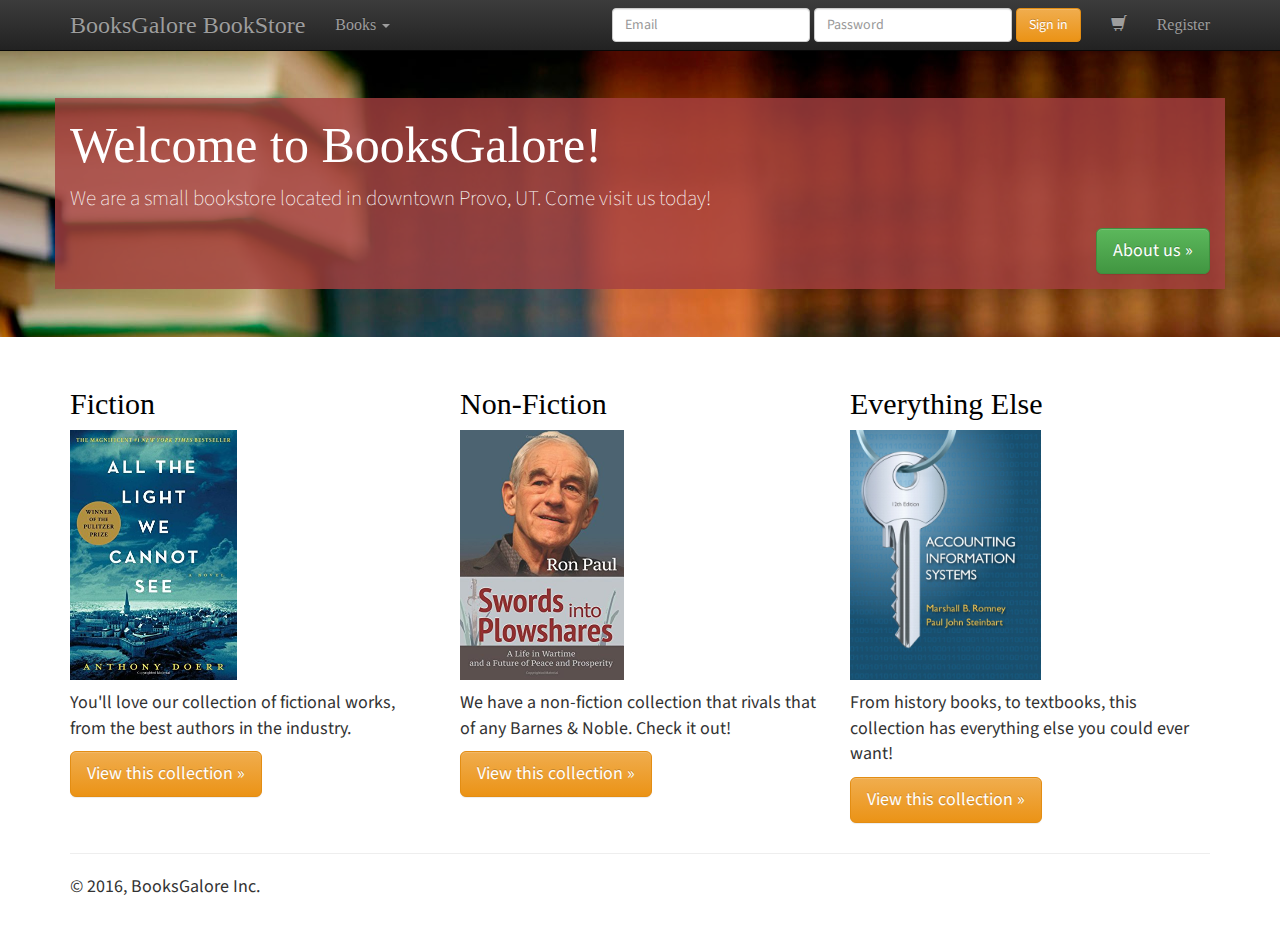
<file: index.html>
<!doctype html>
<!--[if lt IE 7]>      <html class="no-js lt-ie9 lt-ie8 lt-ie7" lang=""> <![endif]-->
<!--[if IE 7]>         <html class="no-js lt-ie9 lt-ie8" lang=""> <![endif]-->
<!--[if IE 8]>         <html class="no-js lt-ie9" lang=""> <![endif]-->
<!--[if gt IE 8]><!--> <html class="no-js" lang=""> <!--<![endif]-->
    <head>
        <meta charset="utf-8" lang="en">
        <meta http-equiv="X-UA-Compatible" content="IE=edge,chrome=1">
        <title>Books Galore BookStore</title>
        <meta name="description" content="The Books Galore online bookstore.">
        <meta name="keywords" content="books, store, fiction, non-fiction, textbook, local" />
        <meta name="author" content="Books Galore">
        <meta name="robots" content="index, follow" />
        <meta name="revisit-after" content="3 month" />
        <meta name="viewport" content="width=device-width, user-scalable=no">
        <link rel="apple-touch-icon" href="apple-touch-icon.png">

        <link rel="stylesheet" href="css/bootstrap.min.css">
        <style>
            body {
                padding-top: 50px;
                padding-bottom: 20px;
            }
        </style>
        <link rel="stylesheet" href="css/bootstrap-theme.min.css">
        <link rel="stylesheet" href="css/main.css">
        <link href='https://fonts.googleapis.com/css?family=Source+Sans+Pro:400,300,600' rel='stylesheet' type='text/css'>

        <script src="js/vendor/modernizr-2.8.3-respond-1.4.2.min.js"></script>
    </head>
    <body>
        <!--[if lt IE 8]>
            <p class="browserupgrade">You are using an <strong>outdated</strong> browser. Please <a href="http://browsehappy.com/">upgrade your browser</a> to improve your experience.</p>
        <![endif]-->
    <nav class="navbar navbar-inverse navbar-fixed-top">
      <div class="container">
        <div class="navbar-header">
          <button type="button" class="navbar-toggle collapsed" data-toggle="collapse" data-target="#navbar" aria-expanded="false" aria-controls="navbar">
            <span class="sr-only">Toggle navigation</span>
            <span class="icon-bar"></span>
            <span class="icon-bar"></span>
            <span class="icon-bar"></span>
          </button>
          <a class="navbar-brand" href="index.html">BooksGalore BookStore</a>
        </div>
        <nav id="navbar" class="navbar-collapse collapse">
            <ul class="nav navbar-nav navbar-left">
                <li class="dropdown">
                    <a href="#" class="dropdown-toggle" data-toggle="dropdown" role="button" aria-haspopup="true" aria-expanded="false">Books <span class="caret"></span></a>
                    <ul class="dropdown-menu">
                        <li><a href="fiction.html">Fiction</a></li>
                        <li><a href="nonfiction.html">Non-Fiction</a></li>
                        <li><a href="else.html">Everything Else</a></li>
                    </ul>
                </li>
            </ul>
            <ul class="nav navbar-nav navbar-right">
                <li><a href="#"><span class="glyphicon glyphicon-shopping-cart"></span></a></li>
                <li><a href="#">Register</a></li>
            </ul>
            <form class="navbar-form navbar-right">
                <div class="form-group">
                    <input type="text" placeholder="Email" class="form-control">
                </div>
                <div class="form-group">
                    <input type="password" placeholder="Password" class="form-control">
                </div>
                <button type="submit" class="btn btn-warning">Sign in</button>
            </form>
        </nav><!--/.navbar-collapse -->
      </div>
    </nav>

    <!-- Main jumbotron for a primary marketing message or call to action -->
    <div class="jumbotron">
      <div class="container heading">
        <h1 id="main_heading">Welcome to BooksGalore!</h1>
        <p class="main_p">We are a small bookstore located in downtown Provo, UT. Come visit us today!</p>
        <p class="float"><a id="learn_btn" class="btn btn-success btn-lg" href="#" role="button">About us &raquo;</a></p>
      </div>
    </div>

    <div class="container">
      <!-- Example row of columns -->
      <div class="row">
        <div class="col-md-4">
          <h2><a href="fiction.html">Fiction</a></h2>
          <img class="book-img" src="img/all_the_light.jpg" alt="All the Light we Cannot See"/>
          <p>You'll love our collection of fictional works, from the best authors in the industry. </p>
          <p><a class="btn btn-warning btn-lg" href="fiction.html" role="button">View this collection &raquo;</a></p>
        </div>
        <div class="col-md-4">
          <h2><a href="nonfiction.html">Non-Fiction</a></h2>
          <img class="book-img" src="img/swords_into_plowshares.jpg" alt ="Swords into Plowshares"/>
          <p>We have a non-fiction collection that rivals that of any Barnes & Noble. Check it out! </p>
          <p><a class="btn btn-warning btn-lg" href="nonfiction.html" role="button">View this collection &raquo;</a></p>
       </div>
        <div class="col-md-4">
          <h2><a href="else.html">Everything Else</a></h2>
          <img class="book-img" src="img/ais.jpg" alt="Accounting Information Systems"/>
          <p>From history books, to textbooks, this collection has everything else you could ever want!</p>
          <p><a class="btn btn-warning btn-lg" href="else.html" role="button">View this collection &raquo;</a></p>
        </div>
      </div>

      <hr>

      <footer>
        <p>&copy; 2016, BooksGalore Inc.</p>
      </footer>
    </div> <!-- /container -->        <script src="//ajax.googleapis.com/ajax/libs/jquery/1.11.3/jquery.min.js"></script>
        <script>window.jQuery || document.write('<script src="js/vendor/jquery-1.11.3.min.js"><\/script>')</script>

        <script src="js/vendor/bootstrap.min.js"></script>

        <script src="js/main.js"></script>

        <!-- Google Analytics: change UA-XXXXX-X to be your site's ID. -->
        <script>
            (function(b,o,i,l,e,r){b.GoogleAnalyticsObject=l;b[l]||(b[l]=
            function(){(b[l].q=b[l].q||[]).push(arguments)});b[l].l=+new Date;
            e=o.createElement(i);r=o.getElementsByTagName(i)[0];
            e.src='//www.google-analytics.com/analytics.js';
            r.parentNode.insertBefore(e,r)}(window,document,'script','ga'));
            ga('create','UA-XXXXX-X','auto');ga('send','pageview');
        </script>
    </body>
</html>
</file>
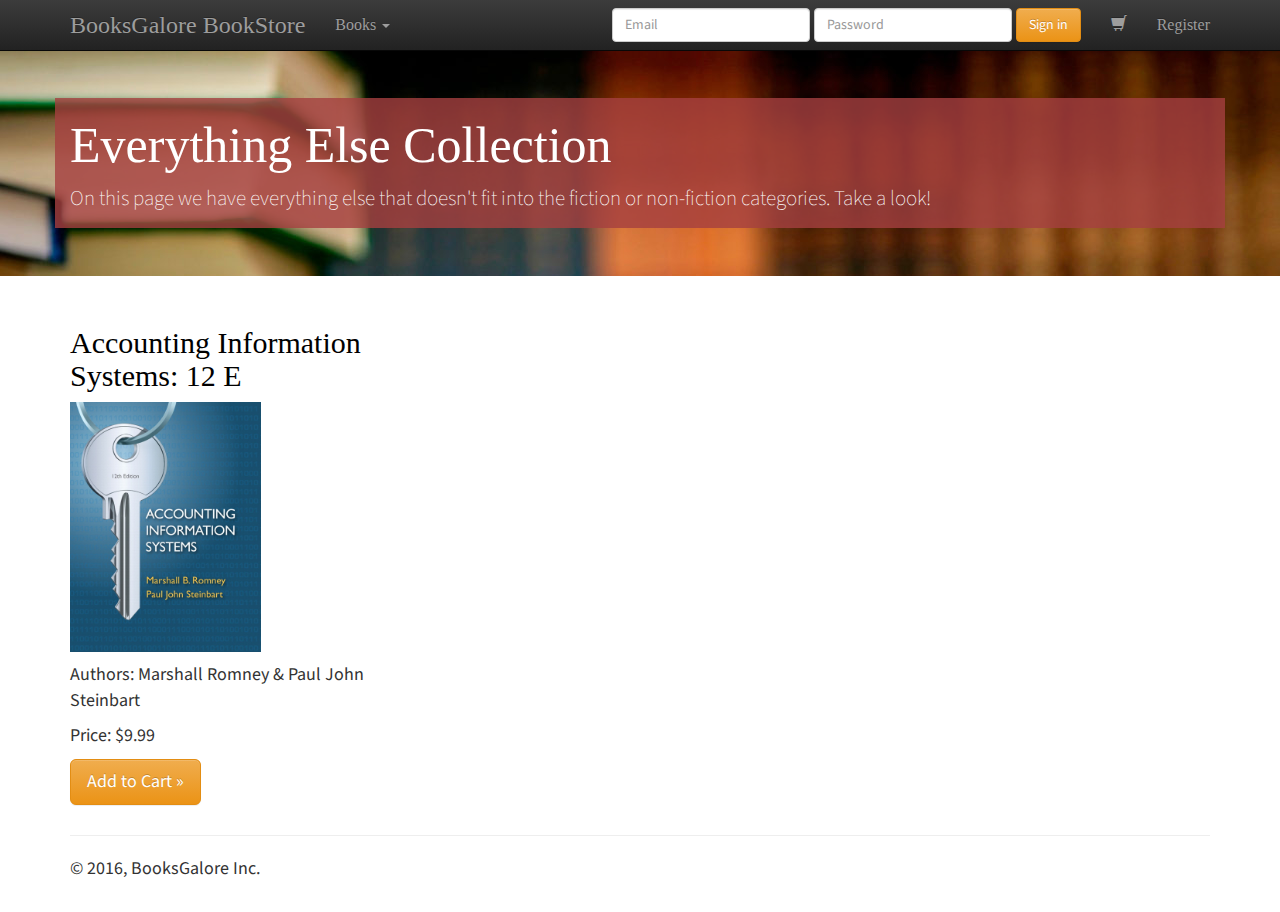
<file: else.html>
<!doctype html>
<!--[if lt IE 7]>      <html class="no-js lt-ie9 lt-ie8 lt-ie7" lang=""> <![endif]-->
<!--[if IE 7]>         <html class="no-js lt-ie9 lt-ie8" lang=""> <![endif]-->
<!--[if IE 8]>         <html class="no-js lt-ie9" lang=""> <![endif]-->
<!--[if gt IE 8]><!--> <html class="no-js" lang=""> <!--<![endif]-->
<head>
    <meta charset="utf-8" lang="en">
    <meta http-equiv="X-UA-Compatible" content="IE=edge,chrome=1">
    <title>Books Galore BookStore: Everything Else Collection</title>
    <meta name="description" content="The Books Galore online bookstore. Everything else collection page.">
    <meta name="keywords" content="books, store, fiction, non-fiction, textbook, local" />
    <meta name="author" content="Books Galore">
    <meta name="robots" content="index, follow" />
    <meta name="revisit-after" content="3 month" />
    <meta name="viewport" content="width=device-width, user-scalable=no">
    <link rel="apple-touch-icon" href="apple-touch-icon.png">

    <link rel="stylesheet" href="css/bootstrap.min.css">
    <style>
        body {
            padding-top: 50px;
            padding-bottom: 20px;
        }
    </style>
    <link rel="stylesheet" href="css/bootstrap-theme.min.css">
    <link rel="stylesheet" href="css/main.css">
    <link href='https://fonts.googleapis.com/css?family=Source+Sans+Pro:400,300,600' rel='stylesheet' type='text/css'>

    <script src="js/vendor/modernizr-2.8.3-respond-1.4.2.min.js"></script>
</head>
<body>
<!--[if lt IE 8]>
<p class="browserupgrade">You are using an <strong>outdated</strong> browser. Please <a href="http://browsehappy.com/">upgrade your browser</a> to improve your experience.</p>
<![endif]-->
<nav class="navbar navbar-inverse navbar-fixed-top">
    <div class="container">
        <div class="navbar-header">
            <button type="button" class="navbar-toggle collapsed" data-toggle="collapse" data-target="#navbar" aria-expanded="false" aria-controls="navbar">
                <span class="sr-only">Toggle navigation</span>
                <span class="icon-bar"></span>
                <span class="icon-bar"></span>
                <span class="icon-bar"></span>
            </button>
            <a class="navbar-brand" href="index.html">BooksGalore BookStore</a>
        </div>
        <nav id="navbar" class="navbar-collapse collapse">
            <ul class="nav navbar-nav navbar-left">
                <li class="dropdown">
                    <a href="#" class="dropdown-toggle" data-toggle="dropdown" role="button" aria-haspopup="true" aria-expanded="false">Books <span class="caret"></span></a>
                    <ul class="dropdown-menu">
                        <li><a href="fiction.html">Fiction</a></li>
                        <li><a href="nonfiction.html">Non-Fiction</a></li>
                        <li><a href="else.html">Everything Else</a></li>
                    </ul>
                </li>
            </ul>
            <ul class="nav navbar-nav navbar-right">
                <li><a href="#"><span class="glyphicon glyphicon-shopping-cart"></span></a></li>
                <li><a href="#">Register</a></li>
            </ul>
            <form class="navbar-form navbar-right">
                <div class="form-group">
                    <input type="text" placeholder="Email" class="form-control">
                </div>
                <div class="form-group">
                    <input type="password" placeholder="Password" class="form-control">
                </div>
                <button type="submit" class="btn btn-warning">Sign in</button>
            </form>
        </nav><!--/.navbar-collapse -->
    </div>
</nav>

<!-- Main jumbotron for a primary marketing message or call to action -->
<div class="jumbotron">
    <div class="container heading">
        <h1 id="main_heading">Everything Else Collection</h1>
        <p class="main_p">On this page we have everything else that doesn't fit into the fiction or non-fiction categories. Take a look!</p>
    </div>
</div>

<div class="container">
    <!-- Example row of columns -->
    <div class="row">
        <div class="col-md-4">
            <h2><a href="#">Accounting Information Systems: 12 E</a></h2>
            <img class="book-img" src="img/ais.jpg" alt="Accounting Information Systems"/>
            <p>Authors: Marshall Romney & Paul John Steinbart </p>
            <p>Price: $9.99</p>
            <p><a class="btn btn-warning btn-lg" href="#" role="button">Add to Cart &raquo;</a></p>
        </div>
    </div>

    <hr>

    <footer>
        <p>&copy; 2016, BooksGalore Inc.</p>
    </footer>
</div> <!-- /container -->        <script src="//ajax.googleapis.com/ajax/libs/jquery/1.11.3/jquery.min.js"></script>
<script>window.jQuery || document.write('<script src="js/vendor/jquery-1.11.3.min.js"><\/script>')</script>

<script src="js/vendor/bootstrap.min.js"></script>

<script src="js/main.js"></script>

<!-- Google Analytics: change UA-XXXXX-X to be your site's ID. -->
<script>
    (function(b,o,i,l,e,r){b.GoogleAnalyticsObject=l;b[l]||(b[l]=
            function(){(b[l].q=b[l].q||[]).push(arguments)});b[l].l=+new Date;
        e=o.createElement(i);r=o.getElementsByTagName(i)[0];
        e.src='//www.google-analytics.com/analytics.js';
        r.parentNode.insertBefore(e,r)}(window,document,'script','ga'));
    ga('create','UA-XXXXX-X','auto');ga('send','pageview');
</script>
</body>
</html>
</file>
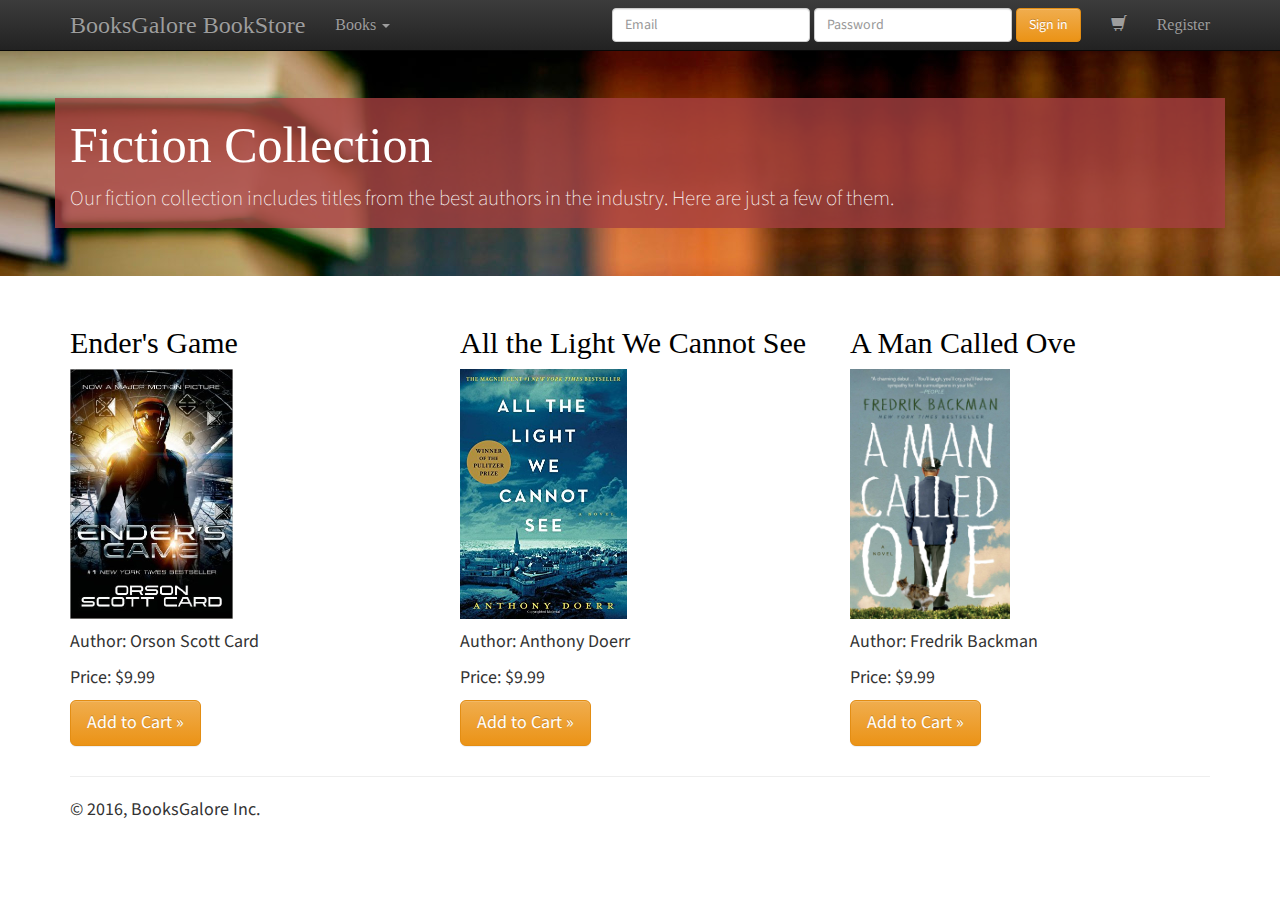
<file: fiction.html>
<!doctype html>
<!--[if lt IE 7]>      <html class="no-js lt-ie9 lt-ie8 lt-ie7" lang=""> <![endif]-->
<!--[if IE 7]>         <html class="no-js lt-ie9 lt-ie8" lang=""> <![endif]-->
<!--[if IE 8]>         <html class="no-js lt-ie9" lang=""> <![endif]-->
<!--[if gt IE 8]><!--> <html class="no-js" lang=""> <!--<![endif]-->
<head>
    <meta charset="utf-8" lang="en">
    <meta http-equiv="X-UA-Compatible" content="IE=edge,chrome=1">
    <title>Books Galore BookStore: Fiction Collection</title>
    <meta name="description" content="The Books Galore online bookstore. Fiction collection page.">
    <meta name="keywords" content="books, store, fiction, non-fiction, textbook, local" />
    <meta name="author" content="Books Galore">
    <meta name="robots" content="index, follow" />
    <meta name="revisit-after" content="3 month" />
    <meta name="viewport" content="width=device-width, user-scalable=no">
    <link rel="apple-touch-icon" href="apple-touch-icon.png">

    <link rel="stylesheet" href="css/bootstrap.min.css">
    <style>
        body {
            padding-top: 50px;
            padding-bottom: 20px;
        }
    </style>
    <link rel="stylesheet" href="css/bootstrap-theme.min.css">
    <link rel="stylesheet" href="css/main.css">
    <link href='https://fonts.googleapis.com/css?family=Source+Sans+Pro:400,300,600' rel='stylesheet' type='text/css'>

    <script src="js/vendor/modernizr-2.8.3-respond-1.4.2.min.js"></script>
</head>
<body>
<!--[if lt IE 8]>
<p class="browserupgrade">You are using an <strong>outdated</strong> browser. Please <a href="http://browsehappy.com/">upgrade your browser</a> to improve your experience.</p>
<![endif]-->
<nav class="navbar navbar-inverse navbar-fixed-top">
    <div class="container">
        <div class="navbar-header">
            <button type="button" class="navbar-toggle collapsed" data-toggle="collapse" data-target="#navbar" aria-expanded="false" aria-controls="navbar">
                <span class="sr-only">Toggle navigation</span>
                <span class="icon-bar"></span>
                <span class="icon-bar"></span>
                <span class="icon-bar"></span>
            </button>
            <a class="navbar-brand" href="index.html">BooksGalore BookStore</a>
        </div>
        <nav id="navbar" class="navbar-collapse collapse">
            <ul class="nav navbar-nav navbar-left">
                <li class="dropdown">
                    <a href="#" class="dropdown-toggle" data-toggle="dropdown" role="button" aria-haspopup="true" aria-expanded="false">Books <span class="caret"></span></a>
                    <ul class="dropdown-menu">
                        <li><a href="fiction.html">Fiction</a></li>
                        <li><a href="nonfiction.html">Non-Fiction</a></li>
                        <li><a href="else.html">Everything Else</a></li>
                    </ul>
                </li>
            </ul>
            <ul class="nav navbar-nav navbar-right">
                <li><a href="#"><span class="glyphicon glyphicon-shopping-cart"></span></a></li>
                <li><a href="#">Register</a></li>
            </ul>
            <form class="navbar-form navbar-right">
                <div class="form-group">
                    <input type="text" placeholder="Email" class="form-control">
                </div>
                <div class="form-group">
                    <input type="password" placeholder="Password" class="form-control">
                </div>
                <button type="submit" class="btn btn-warning">Sign in</button>
            </form>
        </nav><!--/.navbar-collapse -->
    </div>
</nav>

<!-- Main jumbotron for a primary marketing message or call to action -->
<div class="jumbotron">
    <div class="container heading">
        <h1 id="main_heading">Fiction Collection</h1>
        <p class="main_p">Our fiction collection includes titles from the best authors in the industry. Here are just a few of them.</p>
    </div>
</div>

<div class="container">
    <!-- Example row of columns -->
    <div class="row">
        <div class="col-md-4">
            <h2><a href="#">Ender's Game</a></h2>
            <img class="book-img" src="img/enders_game.jpg" alt="Ender's Game"/>
            <p>Author: Orson Scott Card </p>
            <p>Price: $9.99</p>
            <p><a class="btn btn-warning btn-lg" href="#" role="button">Add to Cart &raquo;</a></p>
        </div>
        <div class="col-md-4">
            <h2><a href="#">All the Light We Cannot See</a></h2>
            <img class="book-img" src="img/all_the_light.jpg" alt="All the Light We Cannot See"/>
            <p>Author: Anthony Doerr </p>
            <p>Price: $9.99</p>
            <p><a class="btn btn-warning btn-lg" href="#" role="button">Add to Cart &raquo;</a></p>
        </div>
        <div class="col-md-4">
            <h2><a href="#">A Man Called Ove</a></h2>
            <img class="book-img" src="img/ove.jpg" alt="A Man Called Ove"/>
            <p>Author: Fredrik Backman </p>
            <p>Price: $9.99</p>
            <p><a class="btn btn-warning btn-lg" href="#" role="button">Add to Cart &raquo;</a></p>
        </div>
    </div>

    <hr>

    <footer>
        <p>&copy; 2016, BooksGalore Inc.</p>
    </footer>
</div> <!-- /container -->        <script src="//ajax.googleapis.com/ajax/libs/jquery/1.11.3/jquery.min.js"></script>
<script>window.jQuery || document.write('<script src="js/vendor/jquery-1.11.3.min.js"><\/script>')</script>

<script src="js/vendor/bootstrap.min.js"></script>

<script src="js/main.js"></script>

<!-- Google Analytics: change UA-XXXXX-X to be your site's ID. -->
<script>
    (function(b,o,i,l,e,r){b.GoogleAnalyticsObject=l;b[l]||(b[l]=
            function(){(b[l].q=b[l].q||[]).push(arguments)});b[l].l=+new Date;
        e=o.createElement(i);r=o.getElementsByTagName(i)[0];
        e.src='//www.google-analytics.com/analytics.js';
        r.parentNode.insertBefore(e,r)}(window,document,'script','ga'));
    ga('create','UA-XXXXX-X','auto');ga('send','pageview');
</script>
</body>
</html>
</file>
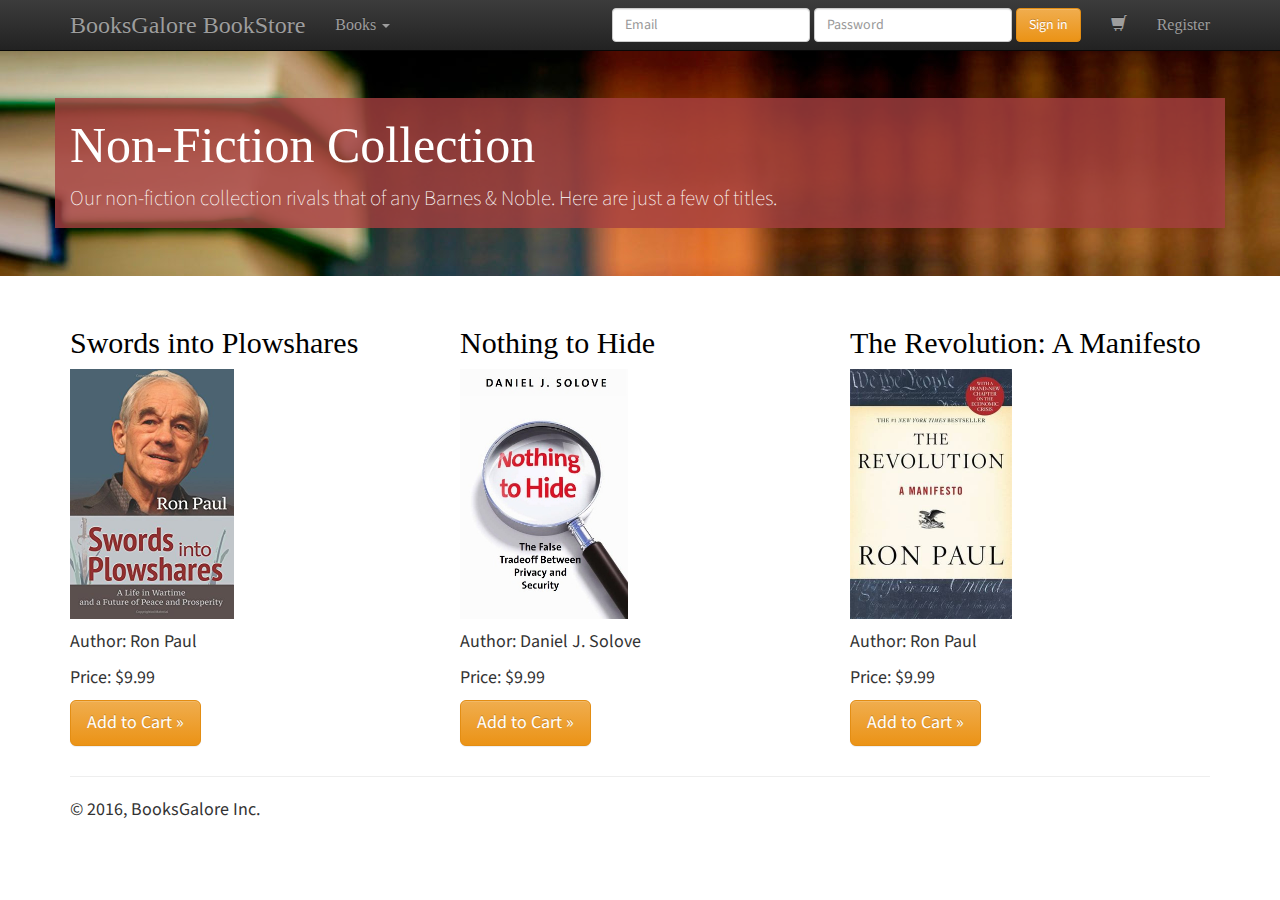
<file: nonfiction.html>
<!doctype html>
<!--[if lt IE 7]>      <html class="no-js lt-ie9 lt-ie8 lt-ie7" lang=""> <![endif]-->
<!--[if IE 7]>         <html class="no-js lt-ie9 lt-ie8" lang=""> <![endif]-->
<!--[if IE 8]>         <html class="no-js lt-ie9" lang=""> <![endif]-->
<!--[if gt IE 8]><!--> <html class="no-js" lang=""> <!--<![endif]-->
<head>
    <meta charset="utf-8" lang="en">
    <meta http-equiv="X-UA-Compatible" content="IE=edge,chrome=1">
    <title>Books Galore BookStore: Non-Fiction Collection</title>
    <meta name="description" content="The Books Galore online bookstore. Non-fiction collection page.">
    <meta name="keywords" content="books, store, fiction, non-fiction, textbook, local" />
    <meta name="author" content="Books Galore">
    <meta name="robots" content="index, follow" />
    <meta name="revisit-after" content="3 month" />
    <meta name="viewport" content="width=device-width, user-scalable=no">
    <link rel="apple-touch-icon" href="apple-touch-icon.png">

    <link rel="stylesheet" href="css/bootstrap.min.css">
    <style>
        body {
            padding-top: 50px;
            padding-bottom: 20px;
        }
    </style>
    <link rel="stylesheet" href="css/bootstrap-theme.min.css">
    <link rel="stylesheet" href="css/main.css">
    <link href='https://fonts.googleapis.com/css?family=Source+Sans+Pro:400,300,600' rel='stylesheet' type='text/css'>

    <script src="js/vendor/modernizr-2.8.3-respond-1.4.2.min.js"></script>
</head>
<body>
<!--[if lt IE 8]>
<p class="browserupgrade">You are using an <strong>outdated</strong> browser. Please <a href="http://browsehappy.com/">upgrade your browser</a> to improve your experience.</p>
<![endif]-->
<nav class="navbar navbar-inverse navbar-fixed-top">
    <div class="container">
        <div class="navbar-header">
            <button type="button" class="navbar-toggle collapsed" data-toggle="collapse" data-target="#navbar" aria-expanded="false" aria-controls="navbar">
                <span class="sr-only">Toggle navigation</span>
                <span class="icon-bar"></span>
                <span class="icon-bar"></span>
                <span class="icon-bar"></span>
            </button>
            <a class="navbar-brand" href="index.html">BooksGalore BookStore</a>
        </div>
        <nav id="navbar" class="navbar-collapse collapse">
            <ul class="nav navbar-nav navbar-left">
                <li class="dropdown">
                    <a href="#" class="dropdown-toggle" data-toggle="dropdown" role="button" aria-haspopup="true" aria-expanded="false">Books <span class="caret"></span></a>
                    <ul class="dropdown-menu">
                        <li><a href="fiction.html">Fiction</a></li>
                        <li><a href="nonfiction.html">Non-Fiction</a></li>
                        <li><a href="else.html">Everything Else</a></li>
                    </ul>
                </li>
            </ul>
            <ul class="nav navbar-nav navbar-right">
                <li><a href="#"><span class="glyphicon glyphicon-shopping-cart"></span></a></li>
                <li><a href="#">Register</a></li>
            </ul>
            <form class="navbar-form navbar-right">
                <div class="form-group">
                    <input type="text" placeholder="Email" class="form-control">
                </div>
                <div class="form-group">
                    <input type="password" placeholder="Password" class="form-control">
                </div>
                <button type="submit" class="btn btn-warning">Sign in</button>
            </form>
        </nav><!--/.navbar-collapse -->
    </div>
</nav>

<!-- Main jumbotron for a primary marketing message or call to action -->
<div class="jumbotron">
    <div class="container heading">
        <h1 id="main_heading">Non-Fiction Collection</h1>
        <p class="main_p">Our non-fiction collection rivals that of any Barnes & Noble. Here are just a few of titles.</p>
    </div>
</div>

<div class="container">
    <!-- Example row of columns -->
    <div class="row">
        <div class="col-md-4">
            <h2><a href="#">Swords into Plowshares</a></h2>
            <img class="book-img" src="img/swords_into_plowshares.jpg" alt="Swords into Plowshares"/>
            <p>Author: Ron Paul </p>
            <p>Price: $9.99</p>
            <p><a class="btn btn-warning btn-lg" href="#" role="button">Add to Cart &raquo;</a></p>
        </div>
        <div class="col-md-4">
            <h2><a href="#">Nothing to Hide</a></h2>
            <img class="book-img" src="img/nothing_to_hide.jpg" alt="Nothing to Hide"/>
            <p>Author: Daniel J. Solove </p>
            <p>Price: $9.99</p>
            <p><a class="btn btn-warning btn-lg" href="#" role="button">Add to Cart &raquo;</a></p>
        </div>
        <div class="col-md-4">
            <h2><a href="#">The Revolution: A Manifesto</a></h2>
            <img class="book-img" src="img/revolution.jpg" alt="The Revolution: A Manifesto"/>
            <p>Author: Ron Paul </p>
            <p>Price: $9.99</p>
            <p><a class="btn btn-warning btn-lg" href="#" role="button">Add to Cart &raquo;</a></p>
        </div>
    </div>

    <hr>

    <footer>
        <p>&copy; 2016, BooksGalore Inc.</p>
    </footer>
</div> <!-- /container -->        <script src="//ajax.googleapis.com/ajax/libs/jquery/1.11.3/jquery.min.js"></script>
<script>window.jQuery || document.write('<script src="js/vendor/jquery-1.11.3.min.js"><\/script>')</script>

<script src="js/vendor/bootstrap.min.js"></script>

<script src="js/main.js"></script>

<!-- Google Analytics: change UA-XXXXX-X to be your site's ID. -->
<script>
    (function(b,o,i,l,e,r){b.GoogleAnalyticsObject=l;b[l]||(b[l]=
            function(){(b[l].q=b[l].q||[]).push(arguments)});b[l].l=+new Date;
        e=o.createElement(i);r=o.getElementsByTagName(i)[0];
        e.src='//www.google-analytics.com/analytics.js';
        r.parentNode.insertBefore(e,r)}(window,document,'script','ga'));
    ga('create','UA-XXXXX-X','auto');ga('send','pageview');
</script>
</body>
</html>
</file>
<file: css/main.css>
/* ==========================================================================
   Author's custom styles
   ========================================================================== */

body {
    font-family: 'Source Sans Pro', sans-serif;
    font-size: 18px;
}

h1, h2, h3 {
    font-family: "Cambria";
}

a {
    color: #000000;
}

a:hover {
    color: #eb9316;
}

ul.navbar-nav {
    font-family: "Leelawadee UI";
    font-size: 16px;
}

.navbar-brand {
    font-family: "Cambria";
    font-size: 24px;
}

.jumbotron {
    background-image: url("../img/background.jpg");
}

#main_heading {
    color: white;
    font-size: 50px;
}

.main_p {
    color: white;
}

.heading{
    background-color: rgba(165, 64, 64, 0.80);
}

.float {
    float: right;
}

.book-img {
    height: 250px;
    margin-bottom: 10px;
}
</file>
